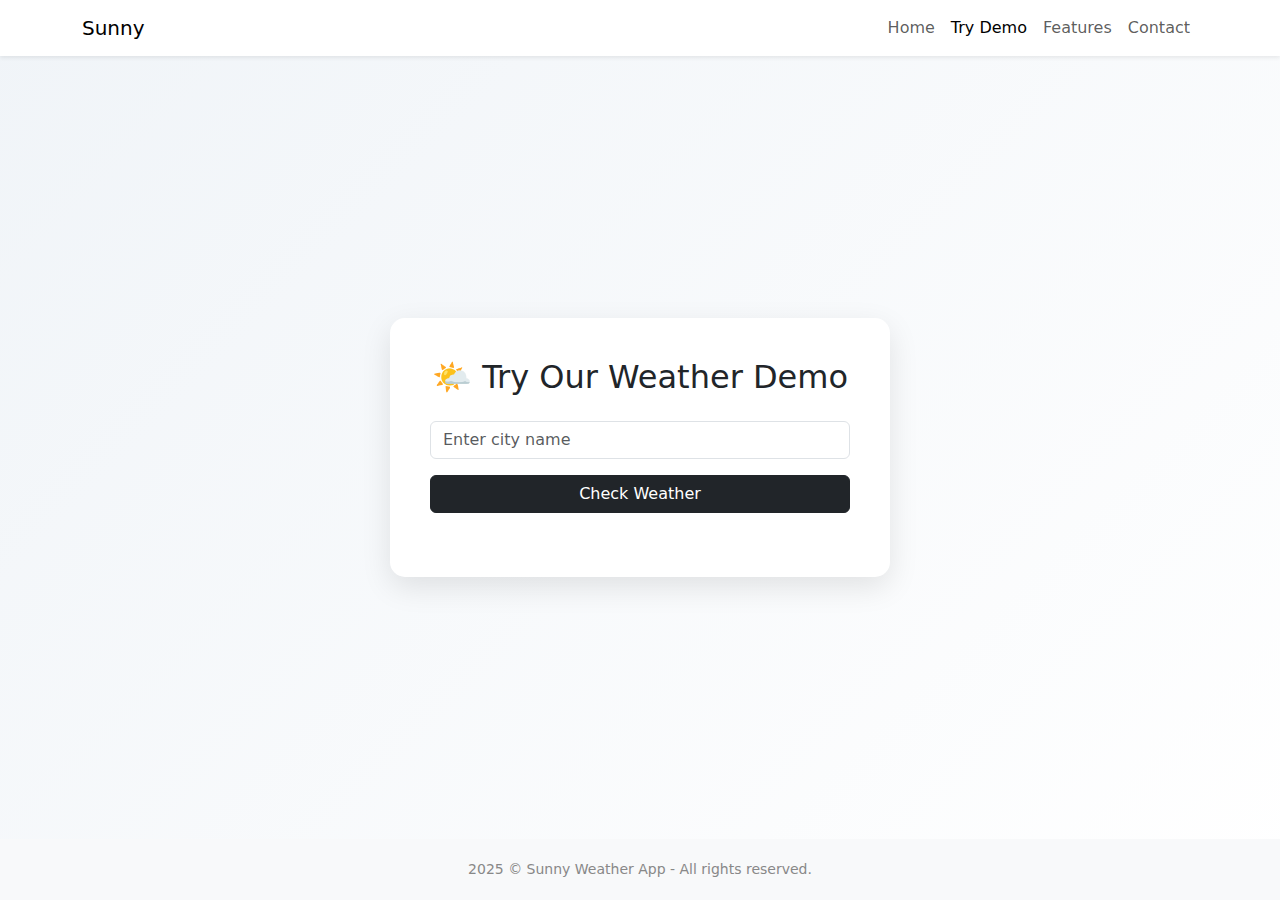
<file: demo.html>
<!DOCTYPE html>
<html lang="en">
<head>
    <meta charset="UTF-8">
    <meta name="viewport" content="width=device-width, initial-scale=1.0">
    <title>Try Demo - Sunny Weather</title>

    <!-- Bootstrap 5 CSS -->
    <link href="https://cdn.jsdelivr.net/npm/bootstrap@5.3.0/dist/css/bootstrap.min.css" rel="stylesheet">
    
    <!-- Animate.css for smooth entry -->
    <link rel="stylesheet" href="https://cdnjs.cloudflare.com/ajax/libs/animate.css/4.1.1/animate.min.css"/>
    
    <style>
        body {
            background: linear-gradient(135deg, #f0f4f8, #ffffff);
            min-height: 100vh;
            display: flex;
            flex-direction: column;
        }
        .try-demo-section {
            flex: 1;
            display: flex;
            align-items: center;
            justify-content: center;
            padding: 50px 20px;
        }
        .weather-card {
            padding: 40px;
            border-radius: 15px;
            background: white;
            box-shadow: 0px 10px 30px rgba(0,0,0,0.1);
            max-width: 500px;
            width: 100%;
        }
        footer {
            background: #f8f9fa;
            padding: 20px 0;
            text-align: center;
            font-size: 14px;
            color: #888;
        }
    </style>

</head>
<body>

    <nav class="navbar navbar-expand-lg navbar-light bg-white shadow-sm animate__animated animate__fadeInDown">
        <div class="container">
            <a class="navbar-brand" href="#">Sunny</a>
            <button class="navbar-toggler" type="button" data-bs-toggle="collapse" data-bs-target="#navbarNav">
                <span class="navbar-toggler-icon"></span>
            </button>
            <div class="collapse navbar-collapse" id="navbarNav">
                <ul class="navbar-nav ms-auto">
                    <li class="nav-item"><a class="nav-link" href="#">Home</a></li>
                    <li class="nav-item"><a class="nav-link active" href="#">Try Demo</a></li>
                    <li class="nav-item"><a class="nav-link" href="#">Features</a></li>
                    <li class="nav-item"><a class="nav-link" href="#">Contact</a></li>
                </ul>
            </div>
        </div>
    </nav>

    <section class="try-demo-section">
        <div class="weather-card animate__animated animate__fadeInUp">
            <h2 class="text-center mb-4">🌤️ Try Our Weather Demo</h2>
            <form id="weatherForm" class="d-flex flex-column gap-3">
                <input type="text" id="cityInput" class="form-control" placeholder="Enter city name" required>
                <button type="submit" class="btn btn-dark">Check Weather</button>
            </form>
            <div id="weatherResult" class="mt-4 text-center"></div>
        </div>
    </section>

    <footer>
        2025 © Sunny Weather App - All rights reserved.
    </footer>

    <!-- Bootstrap Bundle JS -->
    <script src="https://cdn.jsdelivr.net/npm/bootstrap@5.3.0/dist/js/bootstrap.bundle.min.js"></script>

    <script>
        document.getElementById('weatherForm').addEventListener('submit', function(event) {
            event.preventDefault();
            
            const city = document.getElementById('cityInput').value.trim();
            const resultDiv = document.getElementById('weatherResult');
            
            if (!city) {
                resultDiv.innerHTML = `<div class="alert alert-warning">Please enter a valid city!</div>`;
                return;
            }

            const temp = Math.floor(Math.random() * (35 - 15) + 15);
            const weather = ['Sunny', 'Cloudy', 'Rainy', 'Windy', 'Stormy'][Math.floor(Math.random() * 5)];

            resultDiv.innerHTML = `
                <div class="card shadow-sm p-3 animate__animated animate__fadeIn">
                    <h5 class="card-title mb-2"><strong>${city}</strong></h5>
                    <p class="card-text mb-1"><strong>Temperature:</strong> ${temp}°C</p>
                    <p class="card-text"><strong>Condition:</strong> ${weather}</p>
                </div>
            `;
        });
    </script>

</body>
</html>
</file>
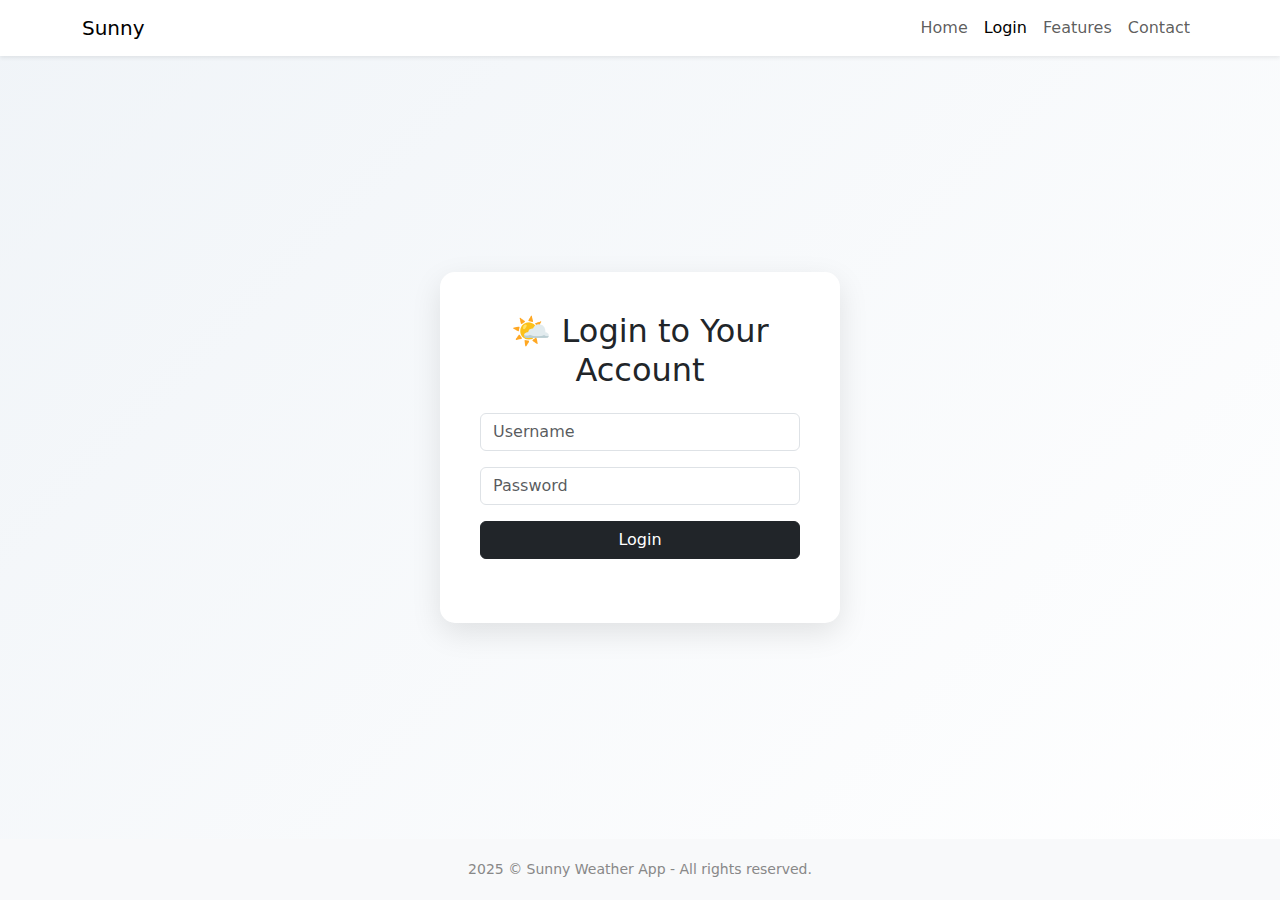
<file: login .html>
<!DOCTYPE html>
<html lang="en">
<head>
    <meta charset="UTF-8">
    <meta name="viewport" content="width=device-width, initial-scale=1.0">
    <title>Login - Sunny Weather</title>

    <!-- Bootstrap 5 CSS -->
    <link href="https://cdn.jsdelivr.net/npm/bootstrap@5.3.0/dist/css/bootstrap.min.css" rel="stylesheet">
    
    <!-- Animate.css for smooth entry -->
    <link rel="stylesheet" href="https://cdnjs.cloudflare.com/ajax/libs/animate.css/4.1.1/animate.min.css"/>
    
    <style>
        body {
            background: linear-gradient(135deg, #f0f4f8, #ffffff);
            min-height: 100vh;
            display: flex;
            flex-direction: column;
        }
        .login-section {
            flex: 1;
            display: flex;
            align-items: center;
            justify-content: center;
            padding: 50px 20px;
        }
        .login-card {
            padding: 40px;
            border-radius: 15px;
            background: white;
            box-shadow: 0px 10px 30px rgba(0,0,0,0.1);
            max-width: 400px;
            width: 100%;
        }
        footer {
            background: #f8f9fa;
            padding: 20px 0;
            text-align: center;
            font-size: 14px;
            color: #888;
        }
    </style>

</head>
<body>

    <nav class="navbar navbar-expand-lg navbar-light bg-white shadow-sm animate__animated animate__fadeInDown">
        <div class="container">
            <a class="navbar-brand" href="#">Sunny</a>
            <button class="navbar-toggler" type="button" data-bs-toggle="collapse" data-bs-target="#navbarNav">
                <span class="navbar-toggler-icon"></span>
            </button>
            <div class="collapse navbar-collapse" id="navbarNav">
                <ul class="navbar-nav ms-auto">
                    <li class="nav-item"><a class="nav-link" href="#">Home</a></li>
                    <li class="nav-item"><a class="nav-link active" href="#">Login</a></li>
                    <li class="nav-item"><a class="nav-link" href="#">Features</a></li>
                    <li class="nav-item"><a class="nav-link" href="#">Contact</a></li>
                </ul>
            </div>
        </div>
    </nav>

    <section class="login-section">
        <div class="login-card animate__animated animate__fadeInUp">
            <h2 class="text-center mb-4">🌤️ Login to Your Account</h2>
            <form action="login.php" method="POST" class="d-flex flex-column gap-3">
                <input type="text" name="username" class="form-control" placeholder="Username" required>
                <input type="password" name="password" class="form-control" placeholder="Password" required>
                <button type="submit" class="btn btn-dark">Login</button>
            </form>
            <div id="loginResult" class="mt-4 text-center"></div>
        </div>
    </section>

    <footer>
        2025 © Sunny Weather App - All rights reserved.
    </footer>

    <!-- Bootstrap Bundle JS -->
    <script src="https://cdn.jsdelivr.net/npm/bootstrap@5.3.0/dist/js/bootstrap.bundle.min.js"></script>

</body>
</html>
</file>
